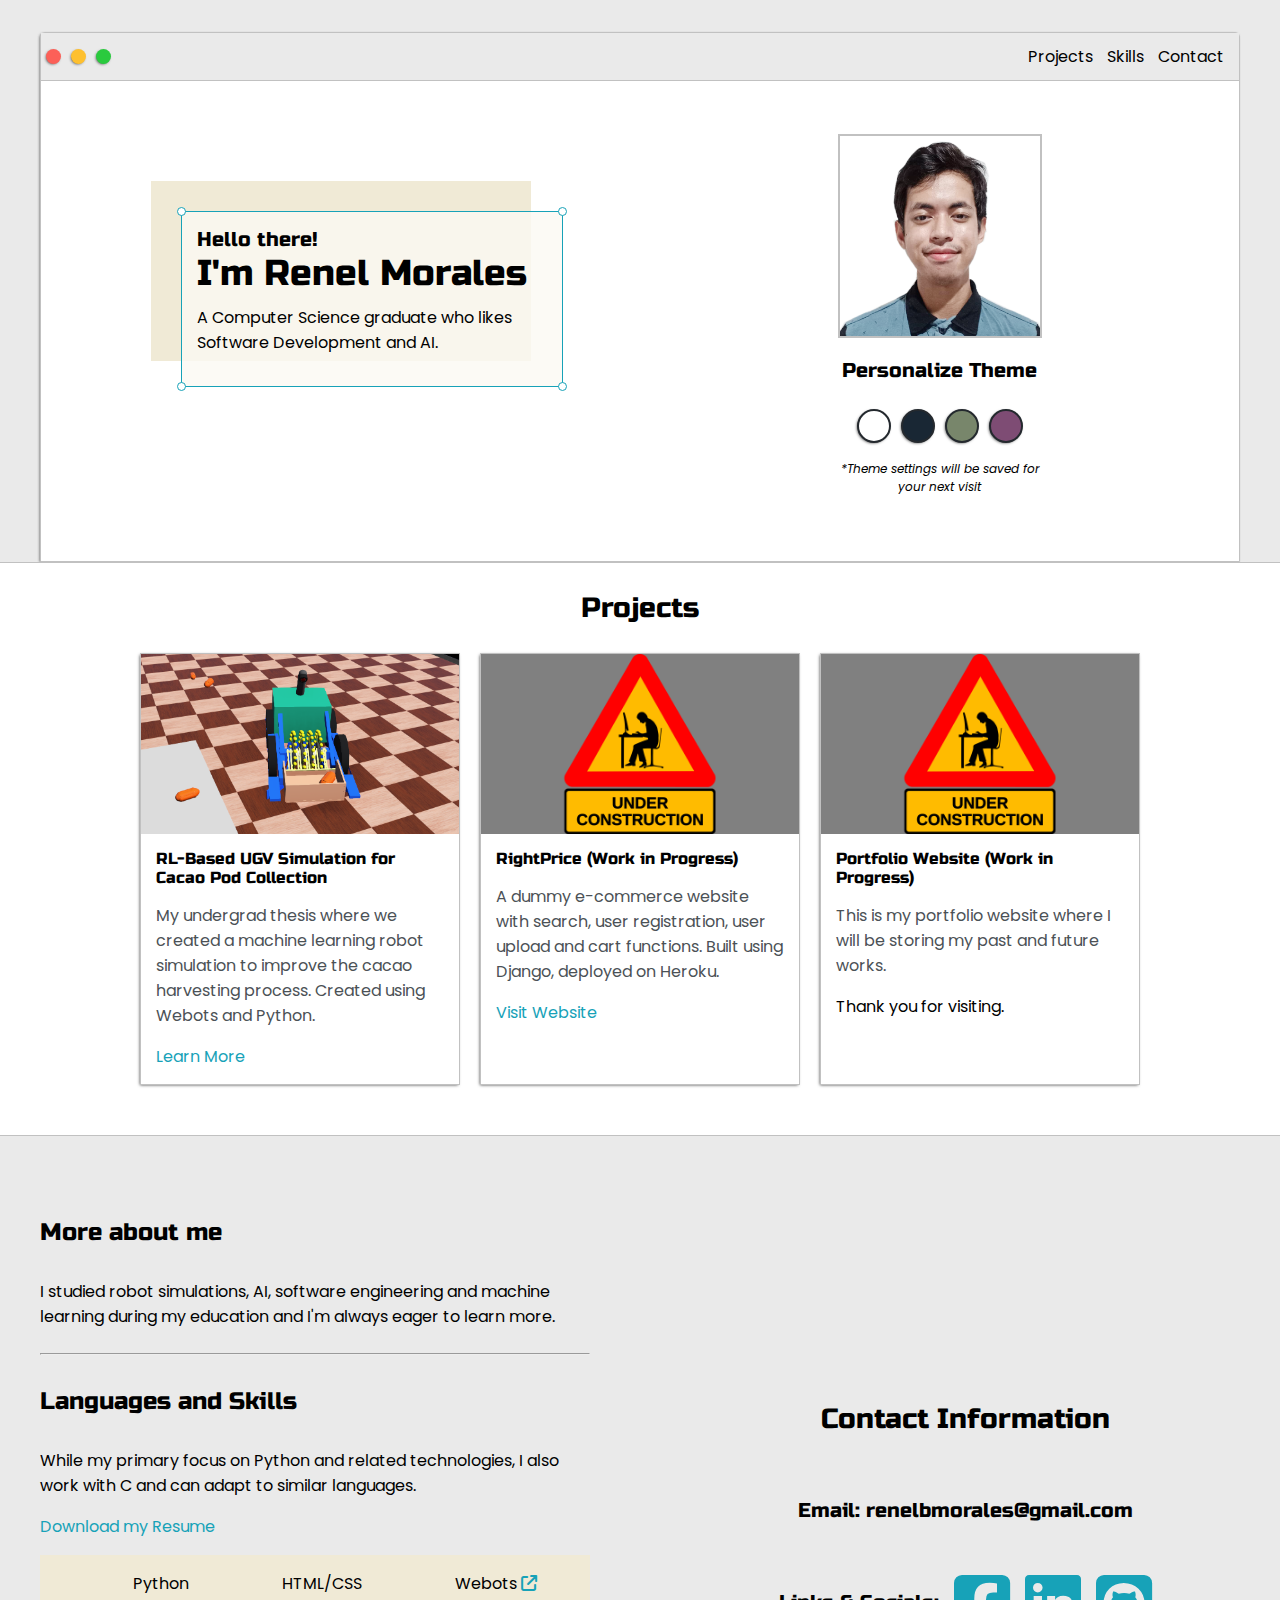
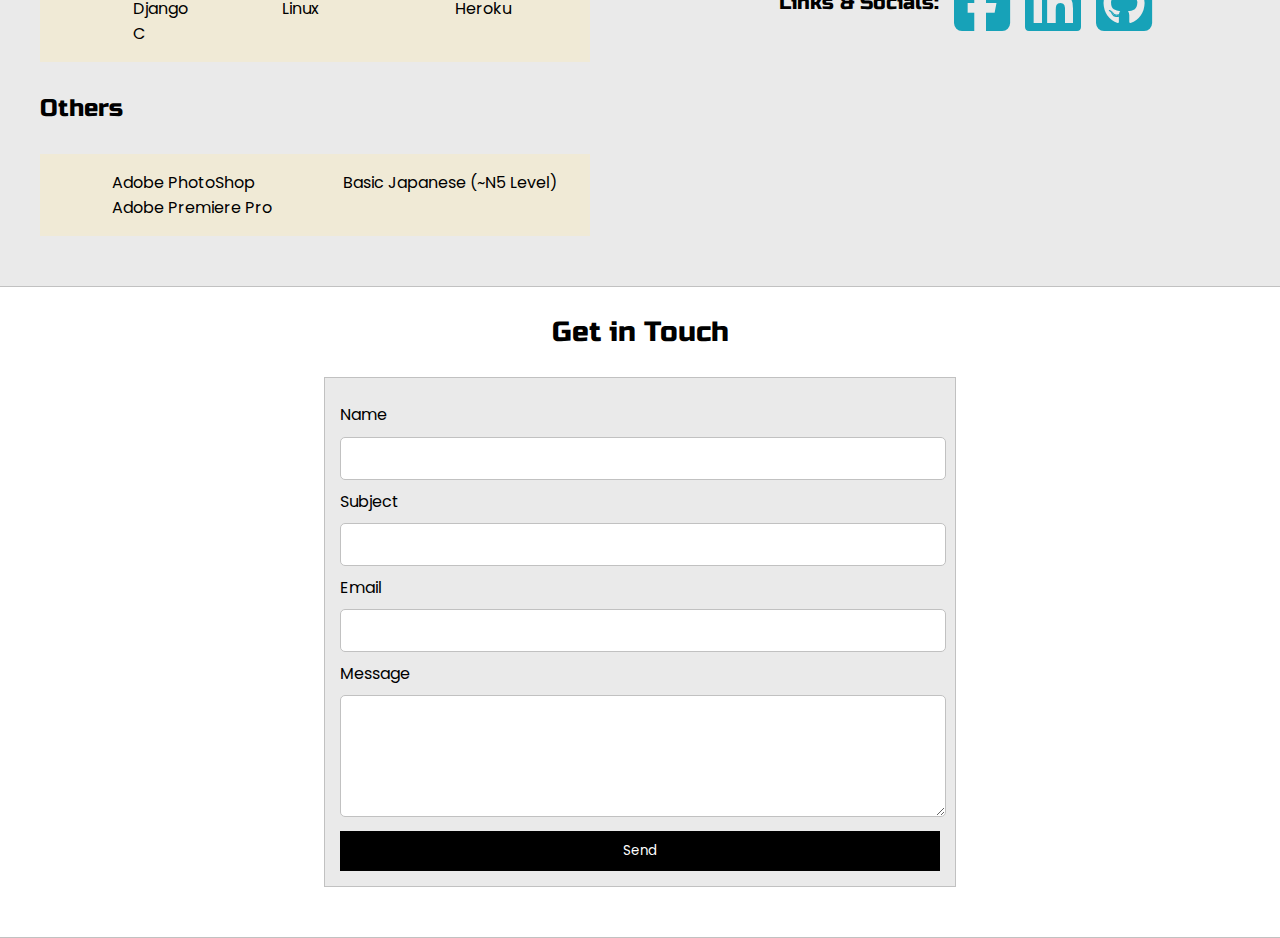
<file: index.html>
<!DOCTYPE html>
<html lang="en">

<head>
    <meta charset="UTF-8">
    <meta http-equiv="X-UA-Compatible" content="IE=edge">
    <meta name="viewport" content="width=device-width, initial-scale=1.0">
    <title>Renel Morales</title>

    <link rel="preconnect" href="https://fonts.googleapis.com">
    <link rel="preconnect" href="https://fonts.gstatic.com" crossorigin>
    
    <link href="https://fonts.googleapis.com/css2?family=Poppins:wght@500&family=Russo+One&display=swap"
        rel="stylesheet">
    <link rel="stylesheet" type="text/css"
        href="https://cdnjs.cloudflare.com/ajax/libs/font-awesome/6.1.1/css/all.min.css">
    
    <link rel="stylesheet" type="text/css" href="css/default.css">
    <link id="theme-style" rel="stylesheet" type="text/css" href="">

</head>


<body>
    <section class="s1">
        <div class="main-container">
            <div class="intro-wrapper">

                <div class="nav-wrapper">
                    <div class="dots-wrapper">
                        <div id="dot-1" class="browser-dot"></div>
                        <div id="dot-2" class="browser-dot"></div>
                        <div id="dot-3" class="browser-dot"></div>
                    </div>
                    <ul id="navigation">
                        <li>
                            <a href="#Projects">Projects</a>
                        </li>
                        <li>
                            <a href="#Skills">Skills</a>
                        </li>
                        <li>
                            <a href="#Contact">Contact</a>
                        </li>
                    </ul>
                </div>


                <div class="right-column">
                    <img id="profile_pic" src="images/profile.png" alt="">
                    <h5 style="text-align: center; line-height: 0">Personalize Theme</h5>

                    <div id="theme-options-wrapper">
                        <div data-mode="light" id="light-mode" class="theme-dot"></div>
                        <div data-mode="blue" id="blue-mode" class="theme-dot"></div>
                        <div data-mode="green" id="green-mode" class="theme-dot"></div>
                        <div data-mode="purple" id="purple-mode" class="theme-dot"></div>
                    </div>
                    <p id="settings-note">*Theme settings will be saved for <br> your next visit</p>
                </div>


                <div class="left-column">
                    <div id="preview-shadow">


                        <div id="preview">
                            <div id="corner-tl" class="corner"></div>
                            <div id="corner-tr" class="corner"></div>
                            <h5 id="hello">Hello there!</h5>
                            <h2>I'm Renel Morales</h2>
                            <p id="introduction">A Computer Science graduate who likes Software Development and AI.</p>
                            <div id="corner-bl" class="corner"></div>
                            <div id="corner-br" class="corner"></div>
                        </div>
                    </div>
                </div>
    </section>

    <section class="s2">
        <div class="main-container">
            <h3 id="Projects" style="text-align: center;">Projects</h3>
            <div class="post-wrapper">
                <div class="post">
                    <img class="thumbnail" src="/images/cacaobot.png" alt="" srcset="">
                    <div class="post-preview">
                        <h6 class="post-title">RL-Based UGV Simulation for Cacao Pod Collection</h6>
                        <p class="post-intro">My undergrad thesis where we created a machine learning robot simulation 
                            to improve the cacao harvesting process. Created using Webots and Python.</p>
                        <a href="thesis.html">Learn More</a>
                    </div>
                </div>
                <div class="post">
                    <img class="thumbnail" src="/images/default.png" alt="" srcset="">
                    <div class="post-preview">
                        <h6 class="post-title">RightPrice (Work in Progress)</h6>
                        <p class="post-intro">A dummy e-commerce website with search, user registration, user upload and cart functions. Built using Django, deployed on Heroku. </p>
                        <a target="_blank" href="https://django-rightprice.herokuapp.com/">Visit Website</a>
                    </div>
                </div>
                <div class="post">
                    <img class="thumbnail" src="/images/default.png" alt="" srcset="">
                    <div class="post-preview">
                        <h6 class="post-title">Portfolio Website (Work in Progress)</h6>
                        <p class="post-intro">This is my portfolio website where I will be storing my past and future works.</p>
                        <p target="" href="#">Thank you for visiting.</p>
                    </div>
                </div>
            </div>
        </div>
    </section>
    

    <section class="s1">
        <div class="main-container">
            <div class="about-wrapper">
                <div class="about-me">
                    <h4>More about me</h4>
                    <p>I studied robot simulations, AI, software engineering and machine learning during my education and I'm always eager to learn more.</p>
                    
                    <div class="social-links">

                    </div>


                    <hr>

                    <h4 id="Skills">Languages and Skills</h4>
                    <p>While my primary focus on Python and related technologies, I also work with C and can adapt to similar languages.</p> 
                    <p><a target="_blank" href="resume.pdf">Download my Resume</a></p>

                    <div id="skills">

                        <ul>
                            <li>Python</li>
                            <li>Django</li>
                            <li>C</li>
                        </ul>

                        <ul>
                            <li>HTML/CSS</li>
                            <li>Linux</li>
                        </ul>
                        <ul>
                            <li>Webots <a href="https://cyberbotics.com/" target="_blank" rel="noopener noreferrer"><i class="fa-solid fa-arrow-up-right-from-square"></i></a></li>
                            <li>Heroku</li>
                        </ul>
                    </div>

                    <h4 id="Others">Others</h4>
                    <div id="skills">
                        <ul>
                            <li>Adobe PhotoShop</li>
                            <li>Adobe Premiere Pro</li>
                        </ul>

                        <ul>
                            <li>Basic Japanese (~N5 Level)</li>
                        </ul>

                    </div>
                </div>

                <div id="Contact" class="social-links">
                    <h3>Contact Information</h3>

                    <h5>Email: renelbmorales@gmail.com</h5>

                    <div id="socials">
                        <h5>Links & Socials:</h5>
                        <a class="social-icon" href="https://www.facebook.com/morsarem/" target="_blank"> <i class="fa-brands fa-facebook-square fa-4x"></i>  </a>
                        <a class="social-icon" href="https://www.linkedin.com/in/renelbmorales/" target="_blank"> <i class="fa-brands fa-linkedin fa-4x"></i> </a>
                        <a class="social-icon" href="https://github.com/renmorales" target="_blank"> <i class="fa-brands fa-github-square fa-4x"></i></i> </a>
                    </div>

                    
                </div>

            </div>
        </div>
    </section>

    <section class="s2">
        <div class="main-container">
            <h3 style="text-align: center;">Get in Touch</h3>

            <form id="contact-form" action="https://formsubmit.co/renelbmorales@gmail.com" method="POST">
                <label for="">Name</label>
                <input class="input-field" type="text" name="name" required>

                <label for="">Subject</label>
                <input class="input-field" type="text" name="subject" required>

                <label for="">Email</label>
                <input class="input-field" type="text" name="email" required>

                <label for="">Message</label>
                <textarea class="input-field" type="text" name="message" required></textarea>


                <input id="submit-btn" type="submit" value="Send">
            </form>

        </div>
    </section>

    <script type="text/javascript" src="js/script.js"></script>

</body>



</html>
</file>
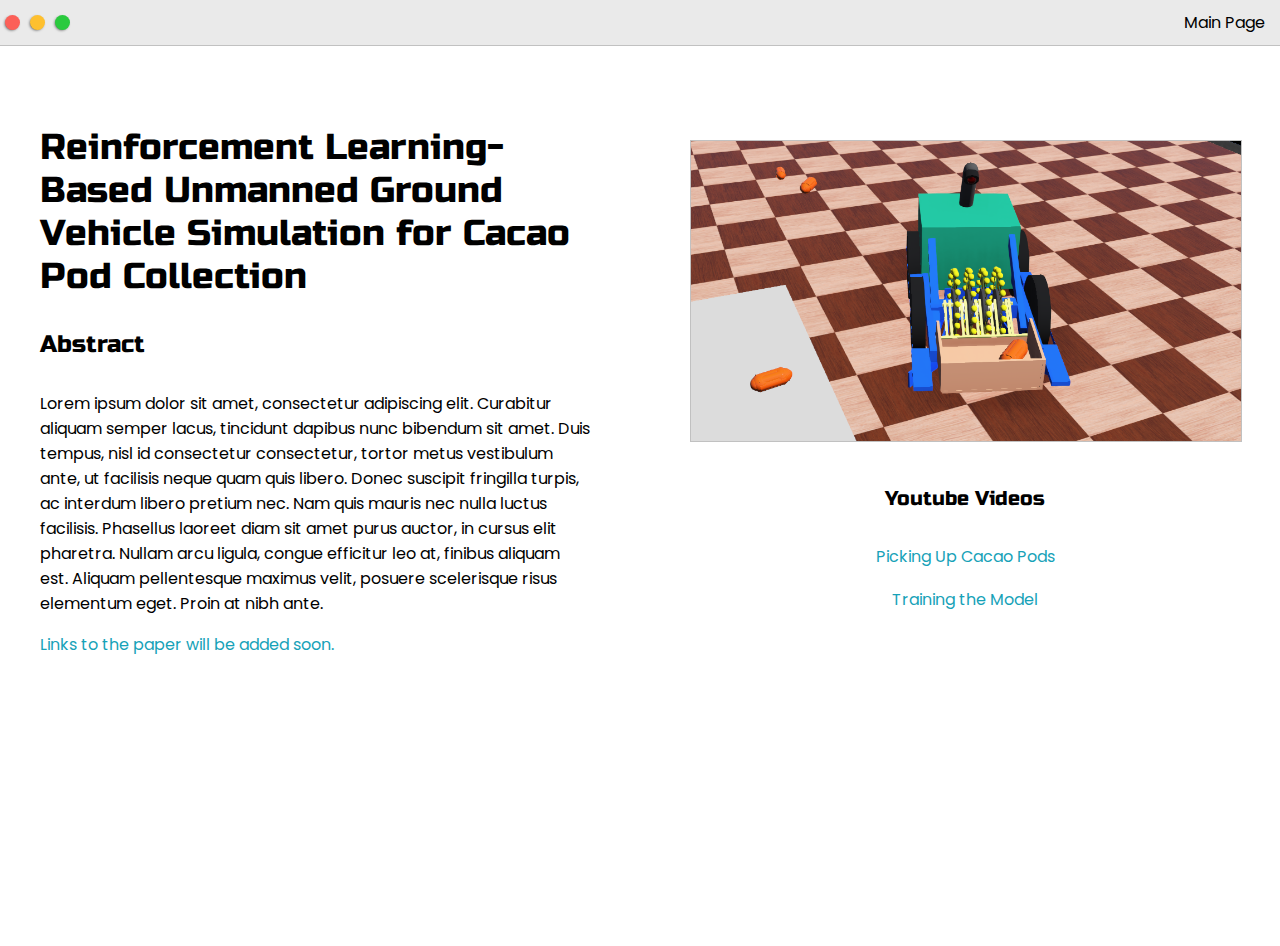
<file: thesis.html>
<!DOCTYPE html>
<html lang="en">

<head>
    <meta charset="UTF-8">
    <meta http-equiv="X-UA-Compatible" content="IE=edge">
    <meta name="viewport" content="width=device-width, initial-scale=1.0">
    <title>Renel Morales</title>

    <link rel="preconnect" href="https://fonts.googleapis.com">
    <link rel="preconnect" href="https://fonts.gstatic.com" crossorigin>
    <link href="https://fonts.googleapis.com/css2?family=Poppins:wght@500&family=Russo+One&display=swap"
        rel="stylesheet">

    <link rel="stylesheet" type="text/css"
        href="https://cdnjs.cloudflare.com/ajax/libs/font-awesome/6.1.1/css/all.min.css">
    <link rel="stylesheet" type="text/css" href="css/default.css">

    <link id="theme-style" rel="stylesheet" type="text/css" href="">

</head>


<body>
    <div class="nav-wrapper">
        <div class="dots-wrapper">
            <div id="dot-1" class="browser-dot"></div>
            <div id="dot-2" class="browser-dot"></div>
            <div id="dot-3" class="browser-dot"></div>
        </div>
        <ul id="navigation">
            <li>
                <a href="index.html">Main Page</a>
            </li>
            
        </ul>
    </div>
    
    <section class="s3">
    <div class="main-container">
        <div class="about-wrapper">
            <div class="about-me">
                <h2>Reinforcement Learning-Based Unmanned Ground Vehicle Simulation for Cacao Pod Collection</h2>
                <h4>Abstract</h4>
                <p>Lorem ipsum dolor sit amet, consectetur adipiscing elit. Curabitur aliquam semper lacus, tincidunt dapibus nunc bibendum sit amet. Duis tempus, nisl id consectetur consectetur, tortor metus vestibulum ante, ut facilisis neque quam quis libero. Donec suscipit fringilla turpis, ac interdum libero pretium nec. Nam quis mauris nec nulla luctus facilisis. Phasellus laoreet diam sit amet purus auctor, in cursus elit pharetra. Nullam arcu ligula, congue efficitur leo at, finibus aliquam est. Aliquam pellentesque maximus velit, posuere scelerisque risus elementum eget. Proin at nibh ante. </p>
                
                <a href="">Links to the paper will be added soon.</a>

                <div class="social-links">

                </div>         
            </div>

            <div id="" class="social-links">
                <img class="image" src="images/cacaobot.png" alt="">
                <h5>Youtube Videos</h5>
                <a href="">Picking Up Cacao Pods</a>
                <br>
                <a href="">Training the Model</a>
            </div>
        </div>
    </div>
    </section>
    <script type="text/javascript" src="js/script.js"></script>

</body>

</html>
</file>
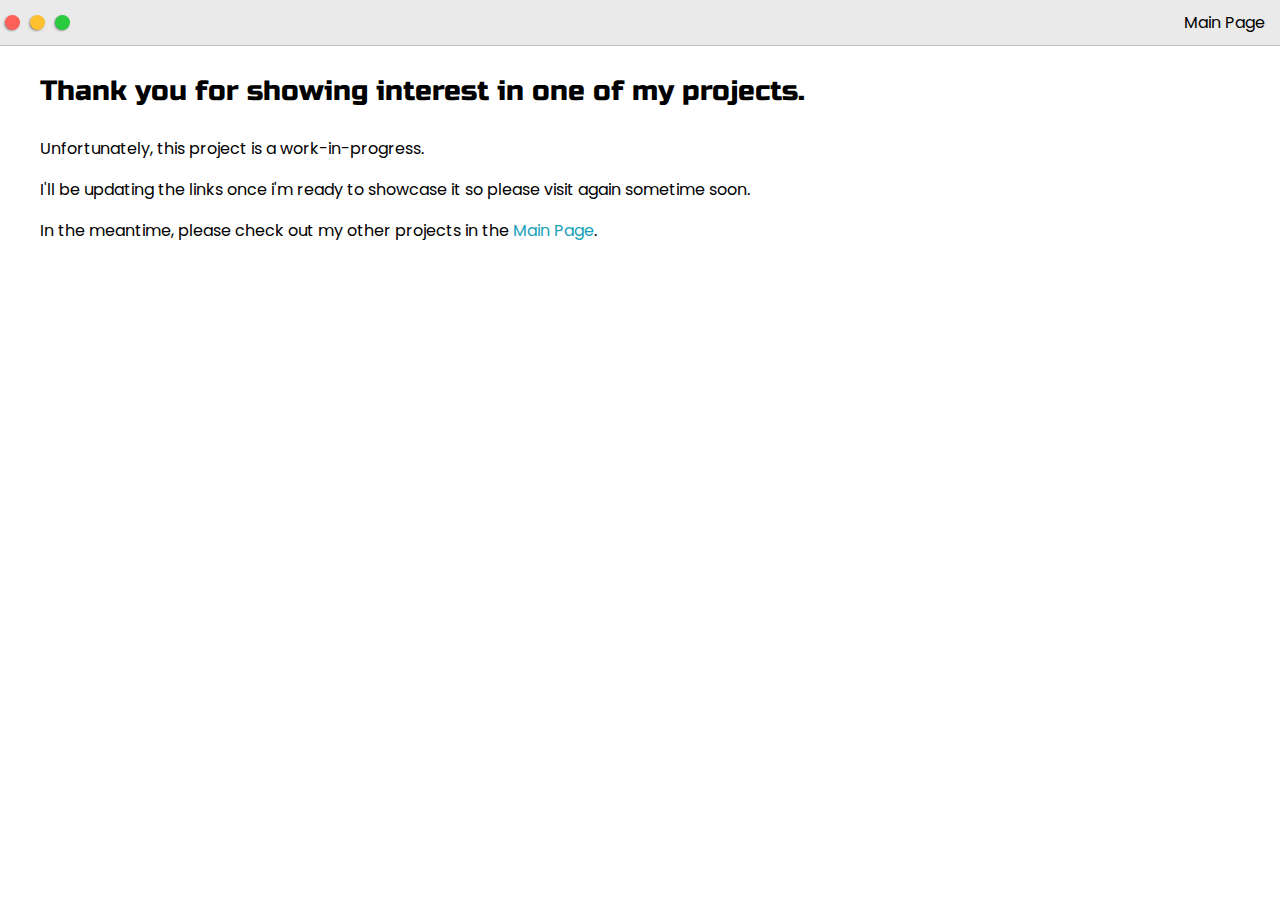
<file: wip.html>
<!DOCTYPE html>
<html lang="en">

<head>
    <meta charset="UTF-8">
    <meta http-equiv="X-UA-Compatible" content="IE=edge">
    <meta name="viewport" content="width=device-width, initial-scale=1.0">
    <title>Renel Morales</title>

    <link rel="preconnect" href="https://fonts.googleapis.com">
    <link rel="preconnect" href="https://fonts.gstatic.com" crossorigin>
    <link href="https://fonts.googleapis.com/css2?family=Poppins:wght@500&family=Russo+One&display=swap"
        rel="stylesheet">

    <link rel="stylesheet" type="text/css"
        href="https://cdnjs.cloudflare.com/ajax/libs/font-awesome/6.1.1/css/all.min.css">
    <link rel="stylesheet" type="text/css" href="css/default.css">
    <link id="theme-style" rel="stylesheet" type="text/css" href="">

</head>


<body>
    <section class="s3">
    <div class="nav-wrapper">
        <div class="dots-wrapper">
            <div id="dot-1" class="browser-dot"></div>
            <div id="dot-2" class="browser-dot"></div>
            <div id="dot-3" class="browser-dot"></div>
        </div>
        <ul id="navigation">
            <li>
                <a href="index.html">Main Page</a>
            </li>
            
        </ul>
    </div>
    
    <div class="main-container">
        <h3>Thank you for showing interest in one of my projects.</h3>
        <p>Unfortunately, this project is a work-in-progress.</p>
        <p> I'll be updating the links once i'm ready to showcase it so please visit again sometime soon.</p>
        <p>In the meantime, please check out my other projects in the <a href="index.html">Main Page</a>.</p>
    </div>
    </section>
    <script type="text/javascript" src="js/script.js"></script>
</body>

</html>
</file>
<file: css/default.css>
:root{
    --mainColor: #eaeaea;
    --secondaryColor: #fff;

    --borderColor: #c1c1c1;

    --mainText: black;
    --secondaryText: #4b5156;

    --themeDotBorder: #24292e;
    --previewBg: rgba(251, 249, 243, 0.8);

    --previewShadow: #f0ead6;

    --buttonColor:black;
}

html, body{
    scroll-behavior: smooth;
    padding: 0;
    margin: 0;
}

body *{
    transition: 0.3s;
}

h1, h2, h3, h4, h5, h6, strong{
    color: var(--mainText);
    font-family: 'Russo One', sans-serif;
    font-weight: 500;
}

a, p, li, span, label, input, textarea{
    color: var(--mainText);
    font-family: 'Poppins', sans-serif;
}

a{
    text-decoration: none; /* removes underline */
    color: #17a2b8;
}

ul{
    list-style: none; /* removes bullets */
}

h1 { font-size: 56px;}
h2 { font-size: 36px;}
h3 { font-size: 28px;}
h4 { font-size: 24px;}
h5 { font-size: 20px;}
h6 { font-size: 16px;}



.s1{
    background-color: var(--mainColor);
    border-bottom: 1px solid var(--borderColor);
    overflow: auto;
}

.s2{
    background-color: var(--secondaryColor);
    border-bottom: 1px solid var(--borderColor);
    overflow: auto;
}

.s3{
    height: 100vh;
    background-color: var(--secondaryColor);
    overflow: auto;
}

.main-container{
    width: 1200px;
    margin: 0 auto;
}

/***.greeting-wrapper{
    display: grid;
    text-align: center;
    align-content: center;
    min-height: 10em;
}***/

.intro-wrapper{
    background-color: var(--secondaryColor);
    border: 1px solid var(--borderColor);
    border-radius: 5px 5px 0 0;

    margin-top: 2em;

    box-shadow: -1px 1px 3px -1px rgba(0,0,0,0.75);
    -webkit-box-shadow: -1px 1px 3px -1px rgba(0,0,0,0.75);
    -moz-box-shadow: -1px 1px 3px -1px rgba(0,0,0,0.75);

    display: grid;
    grid-template-columns: 1fr 1fr;

    grid-template-rows: 3em 30em;

    grid-template-areas: 
        'nav-wrapper nav-wrapper'
        'left-column right-column'
    ;
}

.nav-wrapper{
    grid-area: nav-wrapper;
    border-bottom: 1px solid var(--borderColor);
    display: flex;
    justify-content: space-between;
    align-items: center;
    background-color: var(--mainColor);
}

#navigation{
    margin: 0;
    padding: 10px;
}

#navigation a{
    color: var(--mainText);
}

#navigation li{
    display: inline-block;
    margin-left: 5px;
    margin-right: 5px;
}

.dots-wrapper{
    display: flex;
}

.browser-dot{
    background-color: black;
    height: 15px;
    width: 15px;
    border-radius: 50%;
    margin: 5px;

    box-shadow: -1px 1px 3px -1px rgba(0,0,0,0.75);
    -webkit-box-shadow: -1px 1px 3px -1px rgba(0,0,0,0.75);
    -moz-box-shadow: -1px 1px 3px -1px rgba(0,0,0,0.75);
}

#dot-1{
    background-color: #FC6058;
}

#dot-2{
    background-color: #FEC02F;
}

#dot-3{
    background-color: #2aca3e;
}

.left-column{
    margin-top: -100px;
    padding-top: 50px;
    padding-bottom: 50px;
    grid-area: left-column;
    display: grid;
    align-content: center;
    justify-content: center;
}


#profile_pic{
    display: block;
    margin: 0 auto;
    height: 200px;
    width: 200px;
    object-fit: cover; /*makes sure it doesn't distort image*/
    border: 2px solid var(--borderColor);
}

#theme-options-wrapper{
    display: flex;
    justify-content: center;
}


.theme-dot{
    height: 30px;
    width: 30px;
    border-radius: 50%;
    background-color: black;

    margin: 5px;
    border: 2px solid var(--themeDotBorder);

    box-shadow: -1px 1px 3px -1px rgba(0,0,0,0.75);
    -webkit-box-shadow: -1px 1px 3px -1px rgba(0,0,0,0.75);
    -moz-box-shadow: -1px 1px 3px -1px rgba(0,0,0,0.75);

    cursor: pointer;
}


.theme-dot:hover{
    border-width: 5px;
}


#light-mode{
    background-color: #fff;
}

#blue-mode{
    background-color: #192734;
}

#green-mode{
    background-color: #78866b;
}

#purple-mode{
    background-color: #7E4C74;
}

#settings-note{
    font-size: 12px;
    font-style: italic;
    text-align: center;
}

.right-column{
    grid-area: right-column;
    display: grid;
    align-content: center;

    padding-top: 50px;
    padding-bottom: 50px;
}

#preview-shadow{
    background-color: var(--previewShadow);
    width: 350px;
    height: 150px;
    padding-left: 30px;
    padding-top: 30px;
    
}

#preview{
    width: 350px;
    border: 1.5px solid #17a2b8;
    background-color: var(--previewBg);
    padding: 15px;
    position: relative;
}



#hello{
    margin-top: 0px;
    margin-bottom: -30px;
}

#introduction{
    margin-top: -20px;
}

.corner{
    width: 7px;
    height: 7px;
    border-radius: 50%;
    border: 1.5px solid #17a2b8;
    background-color: #fff;
    position: absolute;
}


#corner-tl{
    top: -5px;
    left: -5px;
}

#corner-tr{
    top: -5px;
    right: -5px;
}

#corner-bl{
    bottom: -5px;
    left: -5px;
}

#corner-br{
    bottom: -5px;
    right:  -5px;
}

.about-wrapper{
    display: grid;
    grid-template-columns: repeat(auto-fit, minmax(320px, 1fr));
    padding-top: 50px;
    padding-bottom: 50px;
    gap: 100px;
}

.article-wrapper{
    display: grid;
    grid-template-columns: repeat(auto-fit, minmax(320px, 1fr));
    gap: 100px;
}

#skills{
    display: flex;
    justify-content: space-evenly;
    background-color: var(--previewShadow);
}

.social-links{
    display: grid;
    align-content: center;
    text-align: center;
}


#socials{
    display: flex;
    justify-content: center;
    gap: 15px;
    margin-top: 0px;
}

.social-icon{
    margin-top: 15px;
}

.post-wrapper{
    display: grid;
    grid-template-columns: repeat(auto-fit, 320px);
    gap: 20px;
    justify-content: center;
    padding-bottom: 50px;
}

.post{
    border: 1px solid var(--borderColor);
    background-color: #fff;

    box-shadow: -1px 1px 3px -1px rgba(0,0,0,0.75);
    -webkit-box-shadow: -1px 1px 3px -1px rgba(0,0,0,0.75);
    -moz-box-shadow: -1px 1px 3px -1px rgba(0,0,0,0.75);
}

.thumbnail{
    display: block;
    width: 100%;
    height: 180px;
    object-fit: cover;
}

.image{
    display: block;
    width: 100%;
    height: 300px;
    margin-bottom: 10px;
    object-fit: cover;
    border:  1px solid var(--borderColor);
}


.post-preview{
    background-color: #fff;
    padding: 15px;
}

.post-title{
    color: black;
    margin: 0;
}

.post-intro{
    color: #4b5156;
    font-size: 16px;
}

#contact-form{
    display: block;
    max-width: 600px;
    margin: 0 auto;
    border: 1px solid var(--borderColor);
    padding: 15px;
    border-radius: 5 px;
    background-color: var(--mainColor);
    margin-bottom: 50px;
}

#contact-form label{
    line-height: 2.7em;
}

#contact-form textarea{
    line-height: 2.7em;
    min-height: 100px;
    font-size: 14px;
}

.input-field{
    width: 100%;
    padding-top: 10px;
    padding-bottom: 10px;
    background-color: var(--secondaryColor);
    border-radius: 5px;
    border: 1px solid var(--borderColor);
    font-size: 14px;
}

#submit-btn{
    margin-top: 10px;
    width: 100%;
    padding-top: 10px;
    padding-bottom: 10px;
    color: #fff;
    background-color: var(--buttonColor);
    border: none;
}











@media screen and (max-width: 1200px){
    .main-container{
        width: 95%;
    }
}

@media screen and (max-width: 800px){
    .intro-wrapper{
        grid-template-columns: 1fr;
        grid-template-areas: 
            'nav-wrapper'
            'left-column'
            'right-column'
        ;
    }
    .left-column{
        height: 210px;
        margin-top: 0px;
    }

    .right-column{
        margin-top: -180px;
    }

    #preview-shadow{
        background-color: var(--previewShadow);
        width: 280px;
        height: 200px;
        padding: 15px;
    }
    
    #preview{
        width: 280px;
        padding: 12px;
    }
    



}
</file>
